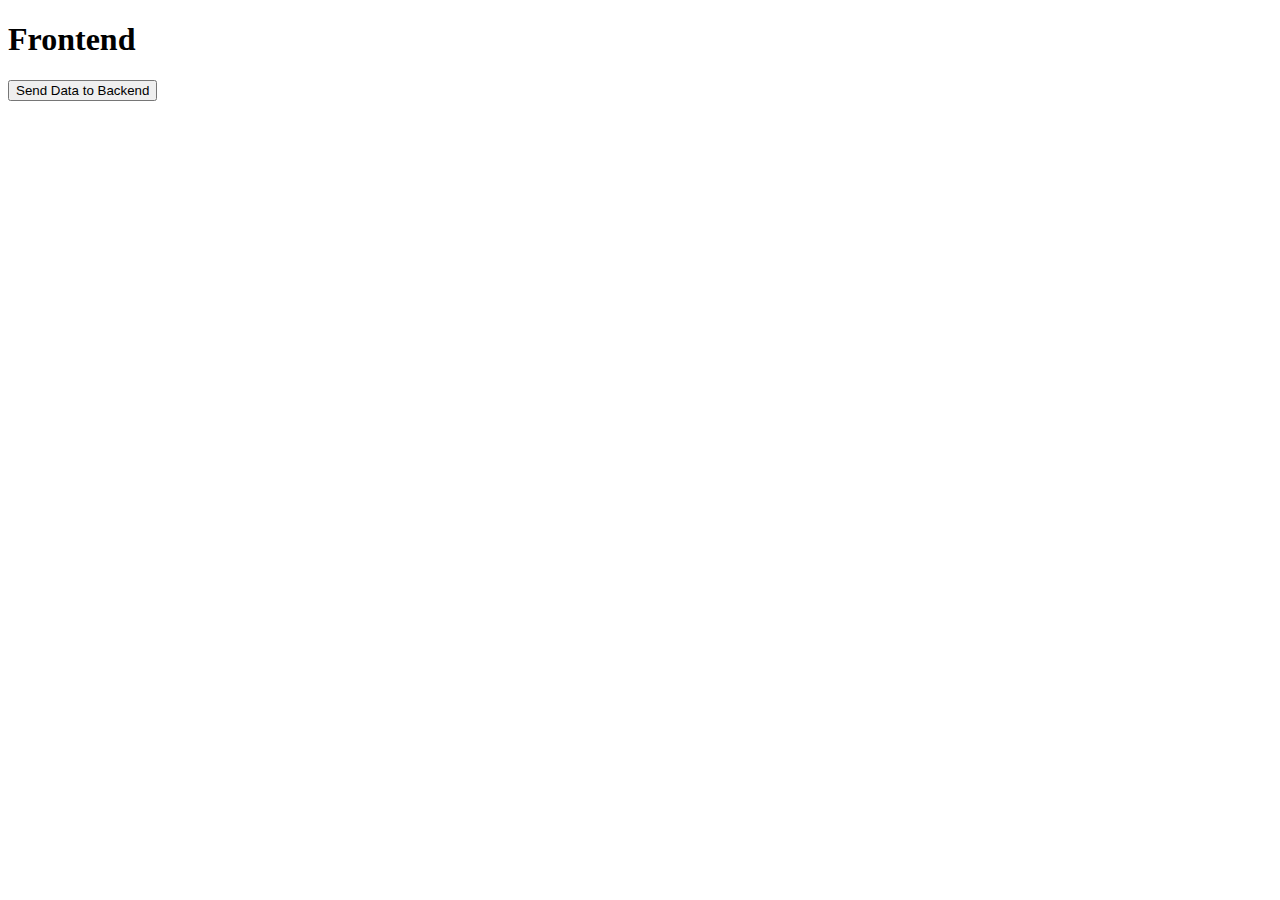
<file: index.html>
<!DOCTYPE html>
<html>
<head>
    <title>Frontend</title>
</head>
<body>
    <h1>Frontend</h1>
    <button id="sendData">Send Data to Backend</button>
    <div id="response"></div>

    <script>
        document.getElementById('sendData').addEventListener('click', () => {
            const data = { message: 'Hello from frontend!' };
            fetch('mail', {
                method: 'POST',
                headers: {
                    'Content-Type': 'application/json'
                },
                body: JSON.stringify(data)
            })
            .then(response => response.json())
            .then(data => {
                document.getElementById('response').innerText = JSON.stringify(data);
            });
        });
    </script>
</body>
</html>
</file>
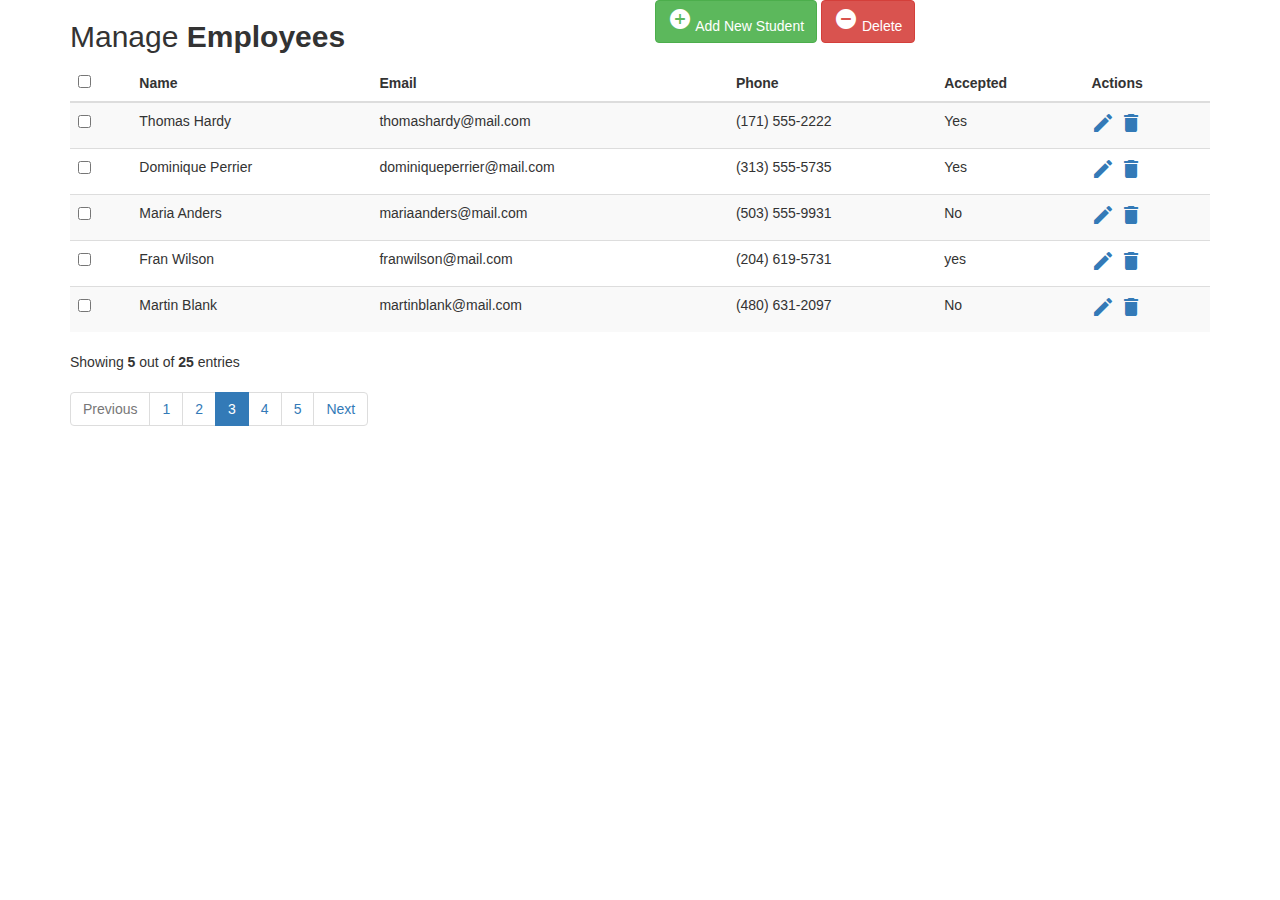
<file: crud.html>
<!DOCTYPE html>
<html lang="en">
<head>
<meta charset="utf-8">
<meta http-equiv="X-UA-Compatible" content="IE=edge">
<meta name="viewport" content="width=device-width, initial-scale=1">
<title>Bootstrap CRUD Data Table for Database with Modal Form</title>
<link rel="stylesheet" href="https://fonts.googleapis.com/css?family=Roboto|Varela+Round">
<link rel="stylesheet" href="https://fonts.googleapis.com/icon?family=Material+Icons">
<link rel="stylesheet" href="https://maxcdn.bootstrapcdn.com/font-awesome/4.7.0/css/font-awesome.min.css">
<link rel="stylesheet" href="https://maxcdn.bootstrapcdn.com/bootstrap/3.3.7/css/bootstrap.min.css">
<script src="https://ajax.googleapis.com/ajax/libs/jquery/1.12.4/jquery.min.js"></script>
<script src="https://maxcdn.bootstrapcdn.com/bootstrap/3.3.7/js/bootstrap.min.js"></script>
  
  <body>
    <div class="container">
        <div class="table-wrapper">
            <div class="table-title">
                <div class="row">
                    <div class="col-sm-6">
						<h2>Manage <b>Employees</b></h2>
					</div>
					<div class="col-sm-6">
						<a href="#addEmployeeModal" class="btn btn-success" data-toggle="modal"><i class="material-icons">&#xE147;</i> <span>Add New Student</span></a>
						<a href="#deleteEmployeeModal" class="btn btn-danger" data-toggle="modal"><i class="material-icons">&#xE15C;</i> <span>Delete</span></a>						
					</div>
                </div>
            </div>
            <table class="table table-striped table-hover">
                <thead>
                    <tr>
						<th>
							<span class="custom-checkbox">
								<input type="checkbox" id="selectAll">
								<label for="selectAll"></label>
							</span>
						</th>
                        <th>Name</th>
                        <th>Email</th>
                        <th>Phone</th>
                        <th>Accepted</th>
                        <th>Actions</th>
                    </tr>
                </thead>
                <tbody>
                    <tr>
						<td>
							<span class="custom-checkbox">
								<input type="checkbox" id="checkbox1" name="options[]" value="1">
								<label for="checkbox1"></label>
							</span>
						</td>
                        <td>Thomas Hardy</td>
                        <td>thomashardy@mail.com</td>
                        <td>(171) 555-2222</td>
                        <td>Yes</td>
                        <td>
                            <a href="#editEmployeeModal" class="edit" data-toggle="modal"><i class="material-icons" data-toggle="tooltip" title="Edit">&#xE254;</i></a>
                            <a href="#deleteEmployeeModal" class="delete" data-toggle="modal"><i class="material-icons" data-toggle="tooltip" title="Delete">&#xE872;</i></a>
                        </td>
                    </tr>
                    <tr>
						<td>
							<span class="custom-checkbox">
								<input type="checkbox" id="checkbox2" name="options[]" value="1">
								<label for="checkbox2"></label>
							</span>
						</td>
                        <td>Dominique Perrier</td>
                        <td>dominiqueperrier@mail.com</td>
                        <td>(313) 555-5735</td>
                        <td>Yes</td>
                        <td>
                            <a href="#editEmployeeModal" class="edit" data-toggle="modal"><i class="material-icons" data-toggle="tooltip" title="Edit">&#xE254;</i></a>
                            <a href="#deleteEmployeeModal" class="delete" data-toggle="modal"><i class="material-icons" data-toggle="tooltip" title="Delete">&#xE872;</i></a>
                        </td>
                    </tr>
					<tr>
						<td>
							<span class="custom-checkbox">
								<input type="checkbox" id="checkbox3" name="options[]" value="1">
								<label for="checkbox3"></label>
							</span>
						</td>
                        <td>Maria Anders</td>
                        <td>mariaanders@mail.com</td>
                        <td>(503) 555-9931</td>
                        <td>No</td>
                        <td>
                            <a href="#editEmployeeModal" class="edit" data-toggle="modal"><i class="material-icons" data-toggle="tooltip" title="Edit">&#xE254;</i></a>
                            <a href="#deleteEmployeeModal" class="delete" data-toggle="modal"><i class="material-icons" data-toggle="tooltip" title="Delete">&#xE872;</i></a>
                        </td>
                    </tr>
                    <tr>
						<td>
							<span class="custom-checkbox">
								<input type="checkbox" id="checkbox4" name="options[]" value="1">
								<label for="checkbox4"></label>
							</span>
						</td>
                        <td>Fran Wilson</td>
                        <td>franwilson@mail.com</td>
                        <td>(204) 619-5731</td>
                        <td>yes</td>
                        <td>
                            <a href="#editEmployeeModal" class="edit" data-toggle="modal"><i class="material-icons" data-toggle="tooltip" title="Edit">&#xE254;</i></a>
                            <a href="#deleteEmployeeModal" class="delete" data-toggle="modal"><i class="material-icons" data-toggle="tooltip" title="Delete">&#xE872;</i></a>
                        </td>
                    </tr>					
					<tr>
						<td>
							<span class="custom-checkbox">
								<input type="checkbox" id="checkbox5" name="options[]" value="1">
								<label for="checkbox5"></label>
							</span>
						</td>
                        <td>Martin Blank</td>
                        <td>martinblank@mail.com</td>
                        <td>(480) 631-2097</td>
                        <td>No</td>
                        <td>
                            <a href="#editEmployeeModal" class="edit" data-toggle="modal"><i class="material-icons" data-toggle="tooltip" title="Edit">&#xE254;</i></a>
                            <a href="#deleteEmployeeModal" class="delete" data-toggle="modal"><i class="material-icons" data-toggle="tooltip" title="Delete">&#xE872;</i></a>
                        </td>
                    </tr> 
                </tbody>
            </table>
			<div class="clearfix">
                <div class="hint-text">Showing <b>5</b> out of <b>25</b> entries</div>
                <ul class="pagination">
                    <li class="page-item disabled"><a href="#">Previous</a></li>
                    <li class="page-item"><a href="#" class="page-link">1</a></li>
                    <li class="page-item"><a href="#" class="page-link">2</a></li>
                    <li class="page-item active"><a href="#" class="page-link">3</a></li>
                    <li class="page-item"><a href="#" class="page-link">4</a></li>
                    <li class="page-item"><a href="#" class="page-link">5</a></li>
                    <li class="page-item"><a href="#" class="page-link">Next</a></li>
                </ul>
            </div>
        </div>
    </div>
	<!-- Edit Modal HTML -->
	<div id="addEmployeeModal" class="modal fade">
		<div class="modal-dialog">
			<div class="modal-content">
				<form>
					<div class="modal-header">						
						<h4 class="modal-title">Add Employee</h4>
						<button type="button" class="close" data-dismiss="modal" aria-hidden="true">&times;</button>
					</div>
					<div class="modal-body">					
						<div class="form-group">
							<label>Name</label>
							<input type="text" class="form-control" required>
						</div>
						<div class="form-group">
							<label>Email</label>
							<input type="email" class="form-control" required>
						</div>
						<div class="form-group">
							<label>Address</label>
							<textarea class="form-control" required></textarea>
						</div>
						<div class="form-group">
							<label>Phone</label>
							<input type="text" class="form-control" required>
						</div>					
					</div>
					<div class="modal-footer">
						<input type="button" class="btn btn-default" data-dismiss="modal" value="Cancel">
						<input type="submit" class="btn btn-success" value="Add">
					</div>
				</form>
			</div>
		</div>
	</div>
	<!-- Edit Modal HTML -->
	<div id="editEmployeeModal" class="modal fade">
		<div class="modal-dialog">
			<div class="modal-content">
				<form>
					<div class="modal-header">						
						<h4 class="modal-title">Edit Employee</h4>
						<button type="button" class="close" data-dismiss="modal" aria-hidden="true">&times;</button>
					</div>
					<div class="modal-body">					
						<div class="form-group">
							<label>Name</label>
							<input type="text" class="form-control" required>
						</div>
						<div class="form-group">
							<label>Email</label>
							<input type="email" class="form-control" required>
						</div>
						<div class="form-group">
							<label>Address</label>
							<textarea class="form-control" required></textarea>
						</div>
						<div class="form-group">
							<label>Phone</label>
							<input type="text" class="form-control" required>
						</div>					
					</div>
					<div class="modal-footer">
						<input type="button" class="btn btn-default" data-dismiss="modal" value="Cancel">
						<input type="submit" class="btn btn-info" value="Save">
					</div>
				</form>
			</div>
		</div>
	</div>
	<!-- Delete Modal HTML -->
	<div id="deleteEmployeeModal" class="modal fade">
		<div class="modal-dialog">
			<div class="modal-content">
				<form>
					<div class="modal-header">						
						<h4 class="modal-title">Delete Employee</h4>
						<button type="button" class="close" data-dismiss="modal" aria-hidden="true">&times;</button>
					</div>
					<div class="modal-body">					
						<p>Are you sure you want to delete these Records?</p>
						<p class="text-warning"><small>This action cannot be undone.</small></p>
					</div>
					<div class="modal-footer">
						<input type="button" class="btn btn-default" data-dismiss="modal" value="Cancel">
						<input type="submit" class="btn btn-danger" value="Delete">
					</div>
				</form>
			</div>
		</div>
	</div>
</body>
</html>
</file>
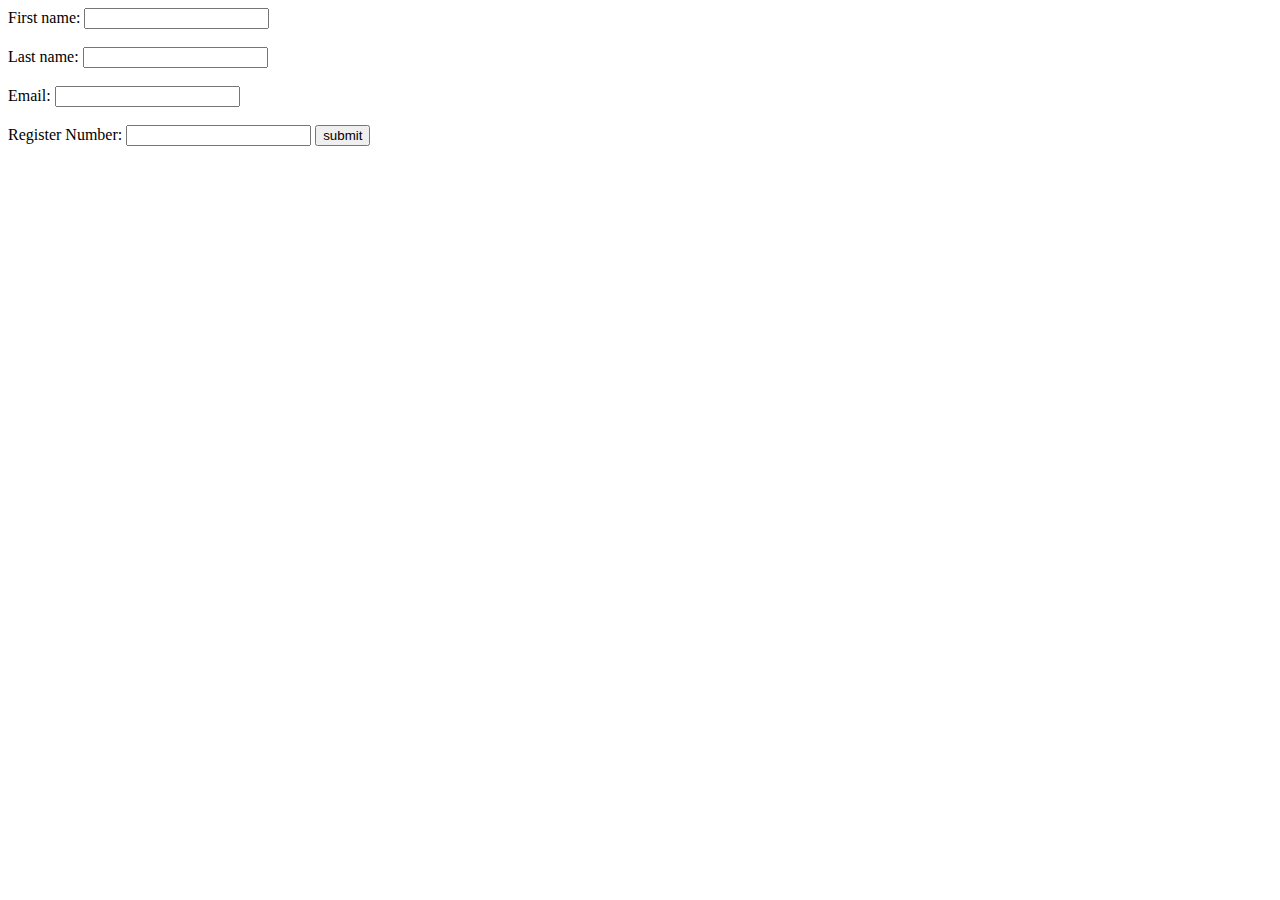
<file: form.html>
<!DOCTYPE html>
<html>
    <head>
        <style>
            form{
                align-items: center;
                justify-content: center;
                display: flex;
            }
        </style>
    </head>
    <body>
        <div class="form-popup" id="myForm"><form style="display: inline;">
            <label for="fname">First name:</label>
            <input type="text" id="fname" name="fname"><br><br>
            <label for="lname">Last name:</label>
            <input type="text" id="lname" name="lname"><br><br>
            <label for="lname">Email:</label>
            <input type="email" id="lname" name="email"><br><br>
            <label for="redno">Register  Number:</label>
            <input type="number" id="redno">
            <input type="submit" value="submit">
          </form>
    </body>
</html>
</file>
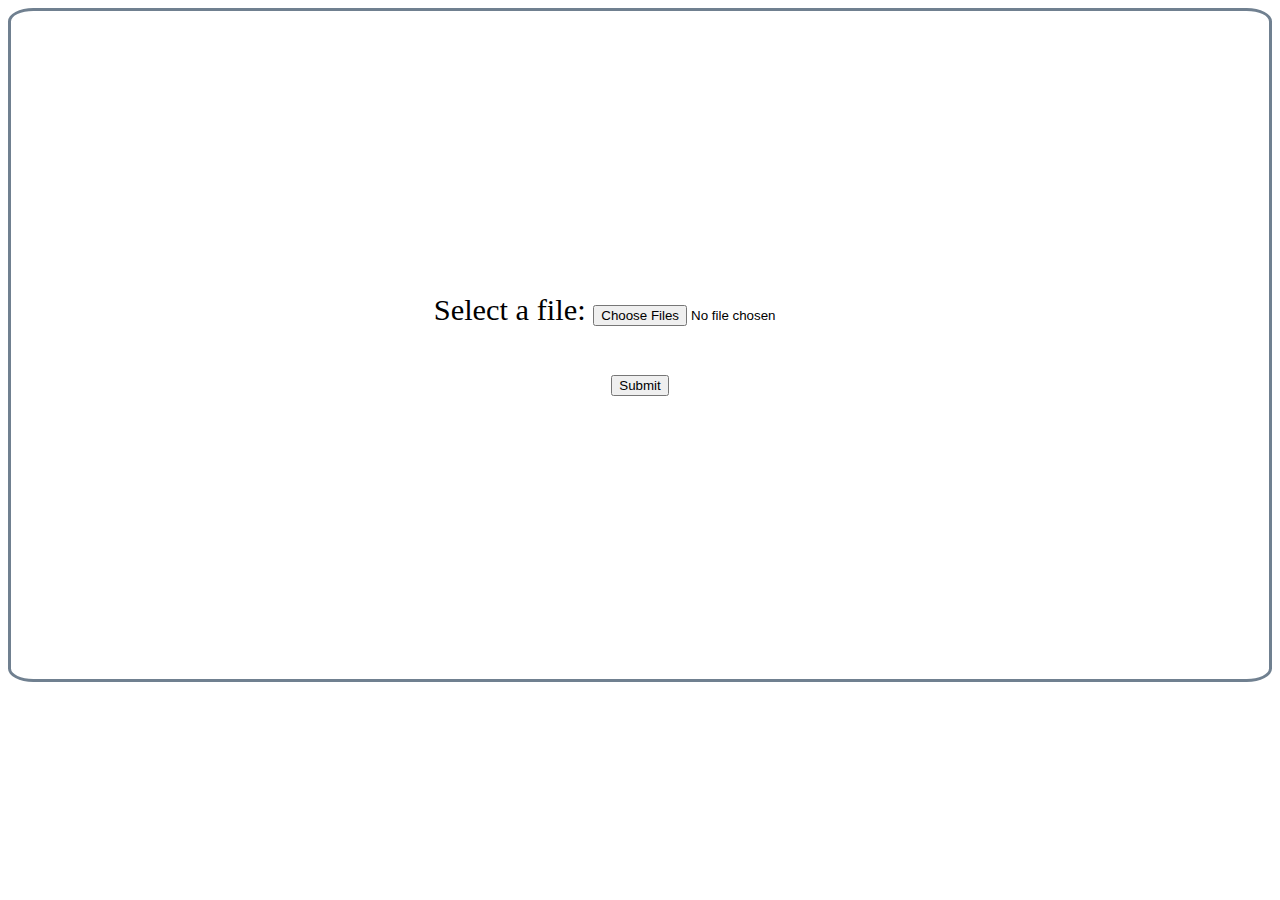
<file: upload.html>
<!DOCTYPE html>
<html>
    <head>
        <title>Upload</title>
    
    <style>
        body{
            align-items: center;
            justify-content: center;
            display: flex;
            text-align: center;
            border: 3px solid slategrey;
            padding:22%;
            font-size: 190%;
            border-radius: 2%;
            background-image: url(https://marketplace.canva.com/EAFCO6pfthY/1/0/1600w/canva-blue-green-watercolor-linktree-background-F2CyNS5sQdM.jpg);
        }
    </style>
    </head>
    <body>
        <form action="/action_page.php" 
        enctype="multipart/form-data"> 
        <label for="myfile">Select a file:</label> 
  
        <input type="file" id="myfile" 
            name="myfile" multiple="multiple" /> 
          
        <br /><br /> 
      
        <input type="submit" vlaue="submit"/>
    </form> 
    </body>
</html>
</file>
